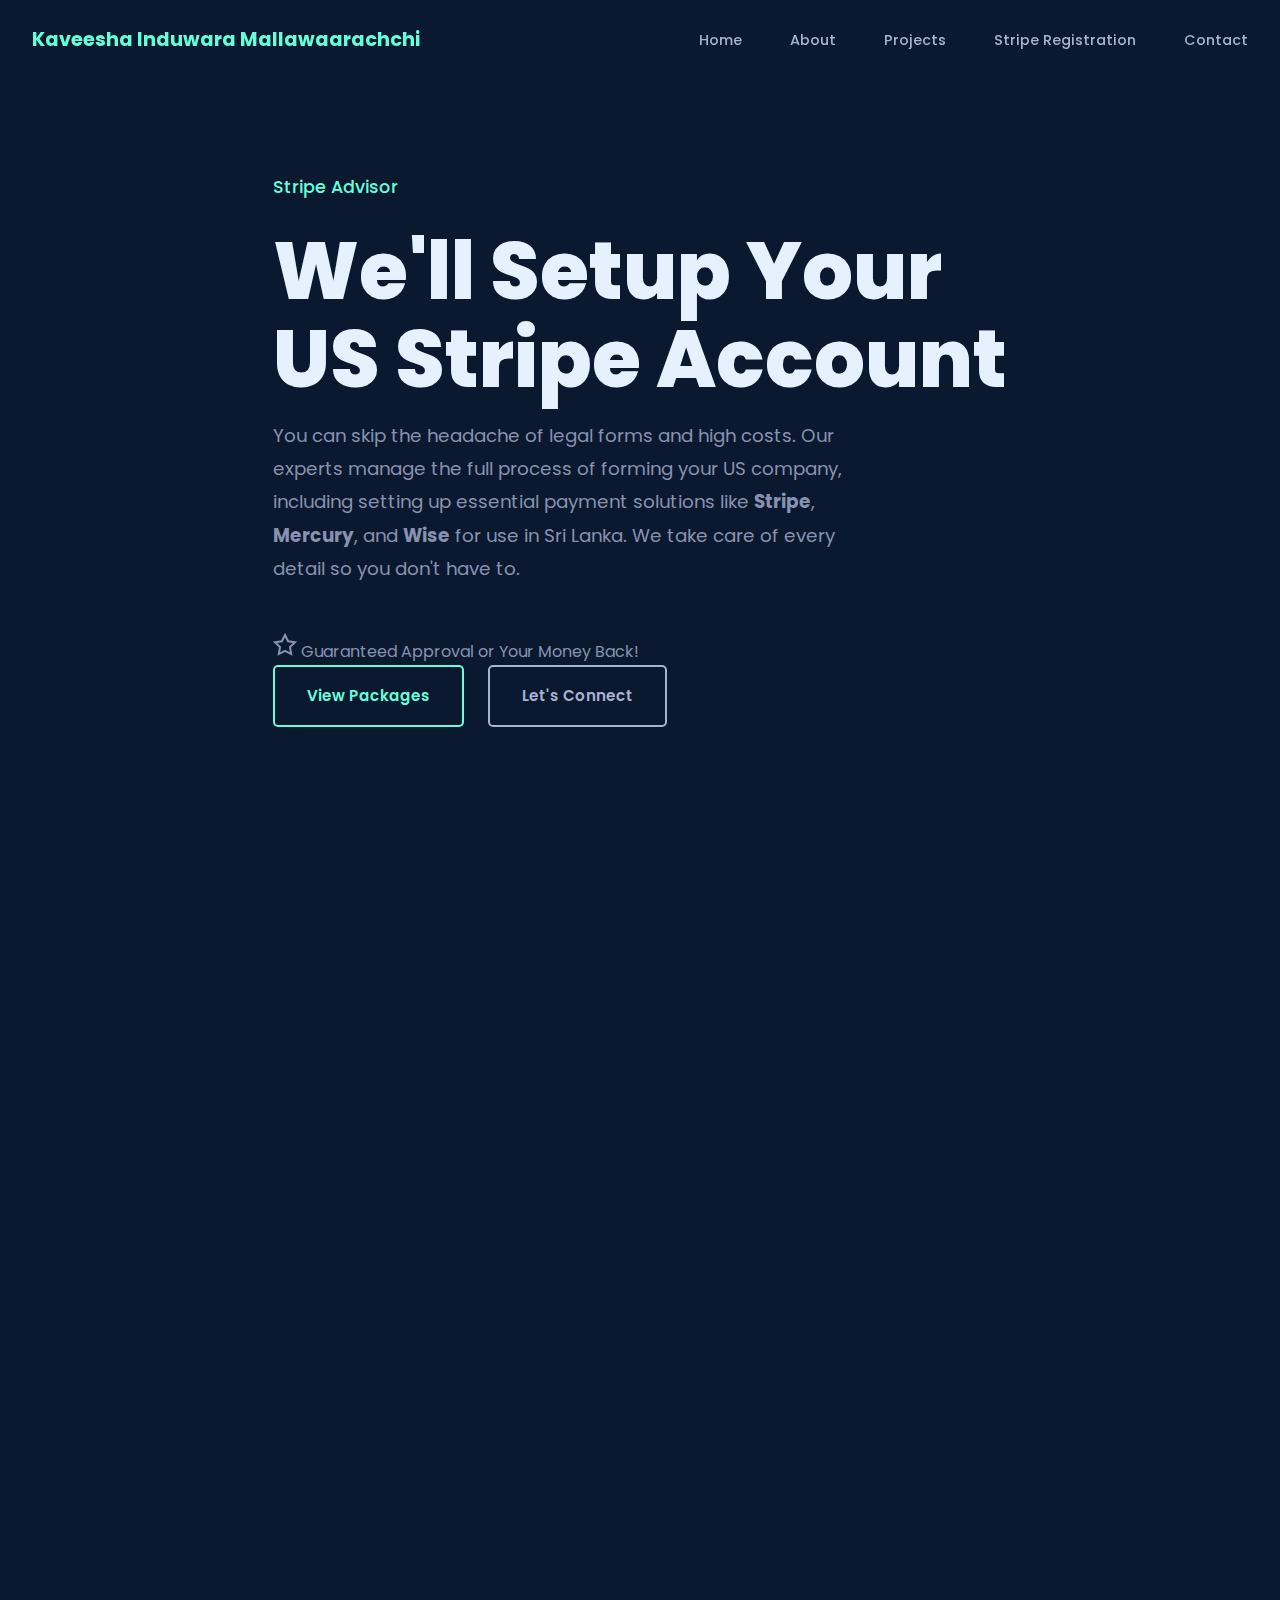
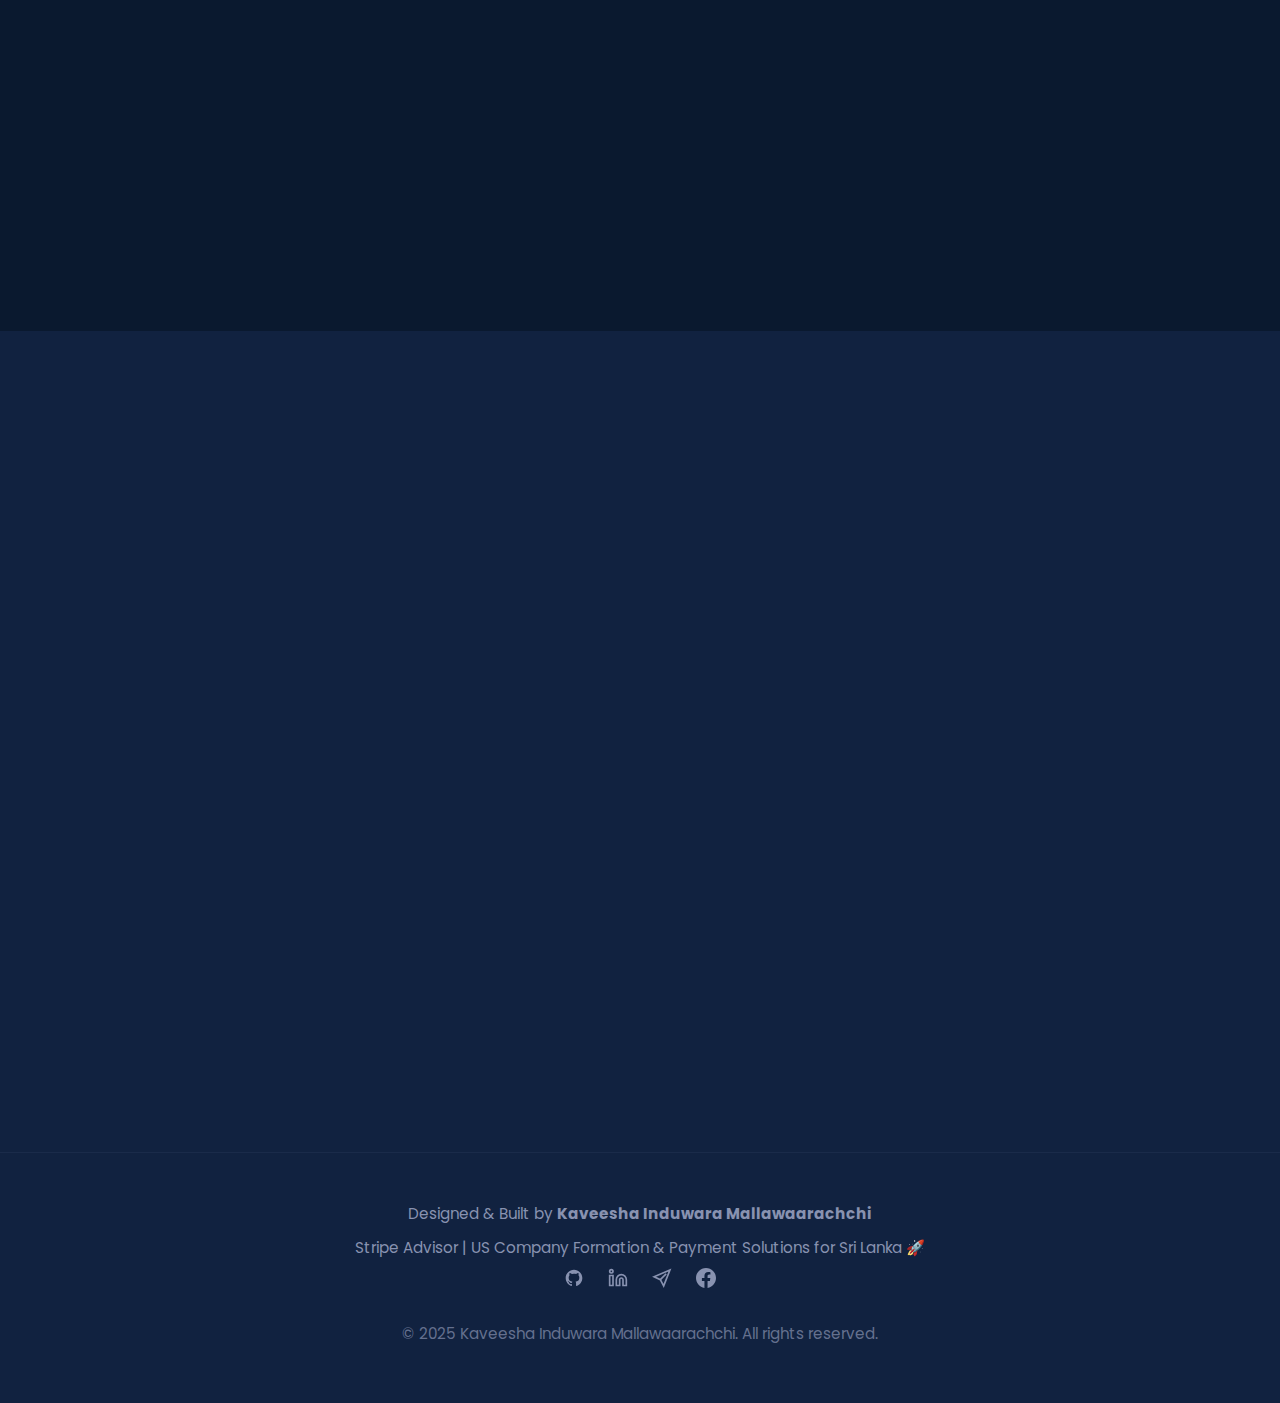
<file: stripe-registration.html>
<!DOCTYPE html>
<html lang="en">
<head>
    <meta charset="UTF-8">
    <meta name="viewport" content="width=device-width, initial-scale=1.0">
    
    <!-- Primary Meta Tags -->
    <title>US Stripe Account Setup for Sri Lanka | Stripe Registration Service | Kaveesha Induwara</title>
    <meta name="title" content="US Stripe Account Setup for Sri Lanka | Stripe Registration Service">
    <meta name="description" content="Get your US Stripe account setup in Sri Lanka. We handle US company formation (New Mexico $150, Wyoming $260, Delaware $260), EIN, Mercury Bank, and Stripe payment gateway. Guaranteed approval or money back!">
    <meta name="keywords" content="Stripe Sri Lanka, US Stripe account Sri Lanka, Stripe registration Sri Lanka, US company formation Sri Lanka, LLC Sri Lanka, New Mexico LLC, Wyoming LLC, Delaware LLC, Mercury bank Sri Lanka, Wise Sri Lanka, Stripe payment gateway Sri Lanka, US business registration Sri Lanka, EIN Sri Lanka, Stripe setup service, Stripe account for Sri Lankans, how to get Stripe in Sri Lanka, Stripe alternative Sri Lanka, US business bank account Sri Lanka, Stripe Advisor Sri Lanka">
    <meta name="author" content="Kaveesha Induwara Mallawaarachchi">
    <meta name="robots" content="index, follow">
    <meta name="language" content="English">
    <meta name="geo.region" content="LK">
    <meta name="geo.placename" content="Sri Lanka">
    
    <!-- Canonical URL -->
    <link rel="canonical" href="https://kaveeshainduwara.lk/stripe-registration.html">
    
    <!-- Open Graph / Facebook -->
    <meta property="og:type" content="website">
    <meta property="og:url" content="https://kaveeshainduwara.lk/stripe-registration.html">
    <meta property="og:title" content="US Stripe Account Setup for Sri Lanka | Starting at $150">
    <meta property="og:description" content="Get your US Stripe account in Sri Lanka. Complete US company formation, EIN, Mercury Bank & Stripe setup. New Mexico LLC $150, Wyoming $260, Delaware $260. Guaranteed approval!">
    <meta property="og:image" content="https://kaveeshainduwara.lk/og-image.png">
    <meta property="og:image:width" content="1200">
    <meta property="og:image:height" content="630">
    <meta property="og:locale" content="en_US">
    <meta property="og:site_name" content="Stripe Advisor Sri Lanka">
    
    <!-- Twitter Card -->
    <meta name="twitter:card" content="summary_large_image">
    <meta name="twitter:url" content="https://kaveeshainduwara.lk/stripe-registration.html">
    <meta name="twitter:title" content="US Stripe Account Setup for Sri Lanka | Starting at $150">
    <meta name="twitter:description" content="Complete US company formation + Stripe setup for Sri Lankans. New Mexico $150, Wyoming $260, Delaware $260. Guaranteed approval or money back!">
    <meta name="twitter:image" content="https://kaveeshainduwara.lk/og-image.png">
    <meta name="twitter:creator" content="@ImKaveesha">
    
    <!-- Theme Color -->
    <meta name="theme-color" content="#0a0a0a">
    <meta name="msapplication-TileColor" content="#0a0a0a">
    
    <!-- JSON-LD Structured Data for Service -->
    <script type="application/ld+json">
    {
        "@context": "https://schema.org",
        "@type": "Service",
        "serviceType": "US Stripe Account Setup & Company Formation",
        "provider": {
            "@type": "Organization",
            "name": "Stripe Advisor",
            "founder": {
                "@type": "Person",
                "name": "Kaveesha Induwara Mallawaarachchi",
                "url": "https://kaveeshainduwara.lk"
            }
        },
        "areaServed": {
            "@type": "Country",
            "name": "Sri Lanka"
        },
        "description": "Complete US company formation and Stripe account setup service for Sri Lankan entrepreneurs. Includes LLC formation, EIN, Mercury Bank, and Stripe payment gateway.",
        "offers": [
            {
                "@type": "Offer",
                "name": "New Mexico LLC Package",
                "price": "160",
                "priceCurrency": "USD",
                "description": "Best price US company formation with Stripe setup"
            },
            {
                "@type": "Offer",
                "name": "Wyoming LLC Package",
                "price": "260",
                "priceCurrency": "USD",
                "description": "Best for privacy US company formation with Stripe setup"
            },
            {
                "@type": "Offer",
                "name": "Delaware LLC Package",
                "price": "260",
                "priceCurrency": "USD",
                "description": "Best for startups US company formation with Stripe setup"
            }
        ]
    }
    </script>
    
    <!-- JSON-LD for BreadcrumbList -->
    <script type="application/ld+json">
    {
        "@context": "https://schema.org",
        "@type": "BreadcrumbList",
        "itemListElement": [
            {
                "@type": "ListItem",
                "position": 1,
                "name": "Home",
                "item": "https://kaveeshainduwara.lk"
            },
            {
                "@type": "ListItem",
                "position": 2,
                "name": "Stripe Registration",
                "item": "https://kaveeshainduwara.lk/stripe-registration.html"
            }
        ]
    }
    </script>
    
    <!-- JSON-LD for FAQPage -->
    <script type="application/ld+json">
    {
        "@context": "https://schema.org",
        "@type": "FAQPage",
        "mainEntity": [
            {
                "@type": "Question",
                "name": "Can I get Stripe in Sri Lanka?",
                "acceptedAnswer": {
                    "@type": "Answer",
                    "text": "While Stripe doesn't directly support Sri Lanka, you can get a US Stripe account by forming a US company. We handle the complete process including US LLC formation, EIN, Mercury Bank account, and Stripe setup."
                }
            },
            {
                "@type": "Question",
                "name": "How much does US Stripe account setup cost?",
                "acceptedAnswer": {
                    "@type": "Answer",
                    "text": "Our packages start at $150 for New Mexico LLC, $260 for Wyoming LLC (best for privacy), and $260 for Delaware LLC (best for startups). All packages include complete company formation, EIN, Mercury Bank, and Stripe setup."
                }
            },
            {
                "@type": "Question",
                "name": "What documents do I need?",
                "acceptedAnswer": {
                    "@type": "Answer",
                    "text": "You need a clear photo of your passport (all 4 corners visible, no scans) and proof of address (electronic utility bill or bank statement in PDF format)."
                }
            }
        ]
    }
    </script>
    
    <!-- Favicons -->
    <link rel="apple-touch-icon" sizes="180x180" href="/apple-touch-icon.png">
    <link rel="icon" type="image/png" sizes="32x32" href="/favicon-32x32.png">
    <link rel="icon" type="image/png" sizes="16x16" href="/favicon-16x16.png">
    <link rel="icon" type="image/x-icon" href="/favicon.ico">
    <link rel="manifest" href="/site.webmanifest">
    
    <link rel="preconnect" href="https://fonts.googleapis.com">
    <link rel="preconnect" href="https://fonts.gstatic.com" crossorigin>
    <link href="https://fonts.googleapis.com/css2?family=Poppins:wght@300;400;500;600;700;800&display=swap" rel="stylesheet">
    <link rel="stylesheet" href="style.css">
</head>
<body>
    <nav class="navbar" id="navbar">
        <div class="nav-container">
            <a href="index.html" class="nav-logo">Kaveesha Induwara Mallawaarachchi</a>
            <div class="nav-menu" id="navMenu">
                <a href="index.html" class="nav-link">Home</a>
                <a href="index.html#about" class="nav-link">About</a>
                <a href="index.html#projects" class="nav-link">Projects</a>
                <a href="stripe-registration.html" class="nav-link">Stripe Registration</a>
                <a href="index.html#contact" class="nav-link">Contact</a>
            </div>
            <div class="hamburger" id="hamburger">
                <span></span>
                <span></span>
                <span></span>
            </div>
        </div>
    </nav>

    <section class="hero stripe-hero">
        <div class="container">
            <div class="hero-content fade-in">
                <p class="hero-greeting">Stripe Advisor</p>
                <h1 class="hero-name">We'll Setup Your<br>US Stripe Account</h1>
                <p class="hero-description">
                    You can skip the headache of legal forms and high costs. Our experts manage the full process of forming your US company, including setting up essential payment solutions like <strong>Stripe</strong>, <strong>Mercury</strong>, and <strong>Wise</strong> for use in Sri Lanka. We take care of every detail so you don't have to.
                </p>
                <div class="guarantee-badge">
                    <svg width="24" height="24" viewBox="0 0 24 24" fill="none" stroke="currentColor" stroke-width="2">
                        <path d="M12 2L15.09 8.26L22 9.27L17 14.14L18.18 21.02L12 17.77L5.82 21.02L7 14.14L2 9.27L8.91 8.26L12 2Z"/>
                    </svg>
                    <span>Guaranteed Approval or Your Money Back!</span>
                </div>
                <div class="hero-buttons">
                    <a href="#packages" class="btn btn-primary">View Packages</a>
                    <a href="#contact" class="btn btn-outline">Let's Connect</a>
                </div>
            </div>
        </div>
    </section>

    <section id="packages" class="section">
        <div class="container">
            <div class="section-header fade-in-section">
                <span class="section-number">01.</span>
                <h2 class="section-title">Choose Your Package</h2>
                <div class="title-line"></div>
            </div>
            <div class="packages-grid fade-in-section">
                <div class="package-card">
                    <div class="package-badge best-price">Best Price</div>
                    <div class="package-icon">📍</div>
                    <h3 class="package-title">New Mexico</h3>
                    <div class="package-price">
                        <span class="price-amount">$160</span>
                        <span class="price-note">+ LKR conversion</span>
                    </div>
                    <p class="package-description">Perfect for entrepreneurs looking for the most affordable US company formation with full Stripe capabilities.</p>
                    <ul class="package-details">
                        <li>⏱️ Processing: <strong>5-6 working days</strong></li>
                        <li>💰 Annual Cost: <strong>$35/year</strong> (RA fee only)</li>
                        <li class="stripe-bonus">🎁 <strong>FREE $1,000 Stripe Fee Waiver</strong></li>
                    </ul>
                    <a href="#contact" class="btn btn-primary package-btn">Get Started</a>
                </div>

                <div class="package-card featured">
                    <div class="package-badge privacy">Best for Privacy</div>
                    <div class="package-icon">📍</div>
                    <h3 class="package-title">Wyoming</h3>
                    <div class="package-price">
                        <span class="price-amount">$260</span>
                        <span class="price-note">+ LKR conversion</span>
                    </div>
                    <p class="package-description">Enhanced privacy protection with strong asset protection laws. Ideal for those prioritizing confidentiality.</p>
                    <ul class="package-details">
                        <li>⏱️ Processing: <strong>3 days</strong></li>
                        <li>💰 Annual Cost: <strong>$90/year</strong> ($60 state filing + $30 RA)</li>
                        <li class="stripe-bonus">🎁 <strong>FREE $1,000 Stripe Fee Waiver</strong></li>
                    </ul>
                    <a href="#contact" class="btn btn-primary package-btn">Get Started</a>
                </div>

                <div class="package-card">
                    <div class="package-badge startup">Best for Startups</div>
                    <div class="package-icon">📍</div>
                    <h3 class="package-title">Delaware</h3>
                    <div class="package-price">
                        <span class="price-amount">$260</span>
                        <span class="price-note">+ $25 notary fee + LKR conversion</span>
                    </div>
                    <p class="package-description">The gold standard for startups and businesses seeking investor credibility and established business laws.</p>
                    <ul class="package-details">
                        <li>⏱️ Processing: <strong>Up to 12 days</strong></li>
                        <li>💰 Annual Cost: <strong>$90/year</strong> ($60 state filing + $30 RA)</li>
                        <li>📝 One-time: <strong>$25 address notary fee</strong></li>
                        <li class="stripe-bonus">🎁 <strong>FREE $1,000 Stripe Fee Waiver</strong></li>
                    </ul>
                    <a href="#contact" class="btn btn-primary package-btn">Get Started</a>
                </div>
            </div>

            <div class="exclusive-offer-banner fade-in-section">
                <div class="offer-content">
                    <div class="offer-icon">
                        <svg width="48" height="48" viewBox="0 0 24 24" fill="none" stroke="currentColor" stroke-width="2">
                            <path d="M12 2L15.09 8.26L22 9.27L17 14.14L18.18 21.02L12 17.77L5.82 21.02L7 14.14L2 9.27L8.91 8.26L12 2Z"/>
                        </svg>
                    </div>
                    <div class="offer-text">
                        <h3>🎁 Exclusive Offer: $1,000 Stripe Payment Fee Waiver!</h3>
                        <p>With every package, you receive a <strong>$1,000 Stripe payment processing fee waiver coupon</strong> from us — saving you approximately <strong>LKR 12,000</strong> in transaction fees! This exclusive benefit is not offered by any other service provider. Start accepting payments and keep more of your earnings!</p>
                    </div>
                </div>
            </div>

            <div class="extras-section fade-in-section">
                <h3 class="extras-title">⚡ Optional Add-On</h3>
                <div class="extras-card">
                    <div class="extras-content">
                        <h4>Expedited Service</h4>
                        <p>Fast-track your application and get your US company + Stripe account setup in record time.</p>
                    </div>
                    <div class="extras-price">+$70</div>
                </div>
                <p class="rate-note">* Rates subject to current Google USD to LKR rate.</p>
            </div>
        </div>
    </section>

    <section id="features" class="section section-alt">
        <div class="container">
            <div class="section-header fade-in-section">
                <span class="section-number">02.</span>
                <h2 class="section-title">What's Included</h2>
                <div class="title-line"></div>
            </div>
            <div class="features-grid fade-in-section">
                <div class="feature-item">
                    <div class="feature-icon">🏢</div>
                    <h4>US Company Formation</h4>
                    <p>Complete LLC registration in your chosen state</p>
                </div>
                <div class="feature-item">
                    <div class="feature-icon">📮</div>
                    <h4>1-Month Business Address</h4>
                    <p>Registered Agent service with US business address (renewal optional, not mandatory)</p>
                </div>
                <div class="feature-item">
                    <div class="feature-icon">💰</div>
                    <h4>Fully Activated Stripe Account</h4>
                    <p>Complete Stripe payment gateway setup ready to accept payments</p>
                </div>
                <div class="feature-item">
                    <div class="feature-icon">💳</div>
                    <h4>PayPal, Wise & Mercury Setup</h4>
                    <p>Complete payment ecosystem with bank account and e-wallets</p>
                </div>
                <div class="feature-item">
                    <div class="feature-icon">🎁</div>
                    <h4>$1,000 Stripe Fee Waiver</h4>
                    <p>Save approximately LKR 12,000 in long-term Stripe fees courtesy of us</p>
                </div>
                <div class="feature-item">
                    <div class="feature-icon">💸</div>
                    <h4>Free Payouts to Mercury</h4>
                    <p>No transfer fees when receiving Stripe payouts to your Mercury account</p>
                </div>
                <div class="feature-item">
                    <div class="feature-icon">🔢</div>
                    <h4>EIN + Letter 147C</h4>
                    <p>Federal Tax ID number with official IRS documentation</p>
                </div>
                <div class="feature-item">
                    <div class="feature-icon">📋</div>
                    <h4>BOI Report Filing</h4>
                    <p>Beneficial Ownership Information compliance filing</p>
                </div>
                <div class="feature-item">
                    <div class="feature-icon">📚</div>
                    <h4>Free Tax & Compliance Guide</h4>
                    <p>Comprehensive guide to US tax obligations and 100% tax-free digital products</p>
                </div>
                <div class="feature-item">
                    <div class="feature-icon">🔔</div>
                    <h4>Compliance Reminders</h4>
                    <p>Never miss important deadlines and filings</p>
                </div>
                <div class="feature-item">
                    <div class="feature-icon">📞</div>
                    <h4>Lifetime Support</h4>
                    <p>Unlimited support from our team for any issues, anytime</p>
                </div>
                <div class="feature-item">
                    <div class="feature-icon">💳</div>
                    <h4>USA Business Debit Card</h4>
                    <p>Physical Mercury debit card for business expenses</p>
                </div>
            </div>
        </div>
    </section>

    <section id="additional-info" class="section">
        <div class="container">
            <div class="info-grid fade-in-section">
                <div class="info-card">
                    <div class="info-header">
                        <div class="info-icon">💸</div>
                        <h3>Wise Upgrade Recommendation</h3>
                    </div>
                    <div class="info-content">
                        <p><strong>Free:</strong> Receive Stripe payouts to Mercury Bank with no fees</p>
                        <p><strong>Wise Upgrade:</strong> To receive payouts directly to Wise, you must upgrade your Wise account (one-time cost of <strong>$31 USD</strong>)</p>
                        <p class="highlight-text">✨ Wise is our <strong>recommended payout method</strong> for most Sri Lankan clients</p>
                    </div>
                </div>

                <div class="info-card">
                    <div class="info-header">
                        <div class="info-icon">🏦</div>
                        <h3>Withdrawing Funds to Sri Lanka</h3>
                    </div>
                    <div class="info-content">
                        <p><strong>From Mercury:</strong> You must have a USD Receiving Account in a Sri Lankan bank to withdraw directly</p>
                        <p><strong>From Wise:</strong> You can avoid bank transfer limitations and convert to LKR easily</p>
                        <p class="highlight-text">💡 Wise offers more flexibility for Sri Lankan withdrawals</p>
                    </div>
                </div>
            </div>

            <div class="benefits-section fade-in-section">
                <h3 class="benefits-title">⭐ Key Benefits</h3>
                <div class="benefits-grid">
                    <div class="benefit-item">
                        <svg width="24" height="24" viewBox="0 0 24 24" fill="none" stroke="currentColor" stroke-width="2">
                            <path d="M12 2L15.09 8.26L22 9.27L17 14.14L18.18 21.02L12 17.77L5.82 21.02L7 14.14L2 9.27L8.91 8.26L12 2Z"/>
                        </svg>
                        <span><strong>100% Tax-free</strong> for digital products</span>
                    </div>
                    <div class="benefit-item">
                        <svg width="24" height="24" viewBox="0 0 24 24" fill="none" stroke="currentColor" stroke-width="2">
                            <path d="M12 2L15.09 8.26L22 9.27L17 14.14L18.18 21.02L12 17.77L5.82 21.02L7 14.14L2 9.27L8.91 8.26L12 2Z"/>
                        </svg>
                        <span>Major savings from <strong>$1,000 Stripe fee waiver</strong></span>
                    </div>
                    <div class="benefit-item">
                        <svg width="24" height="24" viewBox="0 0 24 24" fill="none" stroke="currentColor" stroke-width="2">
                            <path d="M12 2L15.09 8.26L22 9.27L17 14.14L18.18 21.02L12 17.77L5.82 21.02L7 14.14L2 9.27L8.91 8.26L12 2Z"/>
                        </svg>
                        <span><strong>Full payment ecosystem</strong> ready (Stripe + PayPal + Wise + Mercury)</span>
                    </div>
                    <div class="benefit-item">
                        <svg width="24" height="24" viewBox="0 0 24 24" fill="none" stroke="currentColor" stroke-width="2">
                            <path d="M12 2L15.09 8.26L22 9.27L17 14.14L18.18 21.02L12 17.77L5.82 21.02L7 14.14L2 9.27L8.91 8.26L12 2Z"/>
                        </svg>
                        <span><strong>Continuous support</strong> whenever you need it</span>
                    </div>
                </div>
            </div>
        </div>
    </section>

    <section id="requirements" class="section">
        <div class="container">
            <div class="section-header fade-in-section">
                <span class="section-number">03.</span>
                <h2 class="section-title">Required Documents</h2>
                <div class="title-line"></div>
            </div>
            <div class="requirements-content fade-in-section">
                <div class="requirement-card">
                    <div class="requirement-icon">
                        <svg width="48" height="48" viewBox="0 0 24 24" fill="none" stroke="currentColor" stroke-width="2">
                            <rect x="3" y="4" width="18" height="18" rx="2" ry="2"/>
                            <circle cx="8.5" cy="8.5" r="1.5"/>
                            <path d="M21 15l-5-5L5 21"/>
                        </svg>
                    </div>
                    <h3>Photo of Your Passport</h3>
                    <ul class="requirement-list">
                        <li>Must be a clear photo (not a scanned copy)</li>
                        <li>All 4 corners must be visible</li>
                        <li>Avoid light glares and ensure good focus</li>
                        <li>Supported formats: <strong>JPEG, JPG, PNG, HEIC</strong></li>
                    </ul>
                </div>

                <div class="requirement-card">
                    <div class="requirement-icon">
                        <svg width="48" height="48" viewBox="0 0 24 24" fill="none" stroke="currentColor" stroke-width="2">
                            <path d="M14 2H6a2 2 0 0 0-2 2v16a2 2 0 0 0 2 2h12a2 2 0 0 0 2-2V8z"/>
                            <polyline points="14 2 14 8 20 8"/>
                            <line x1="16" y1="13" x2="8" y2="13"/>
                            <line x1="16" y1="17" x2="8" y2="17"/>
                            <polyline points="10 9 9 9 8 9"/>
                        </svg>
                    </div>
                    <h3>Proof of Address</h3>
                    <ul class="requirement-list">
                        <li>Must be an <strong>electronic bill</strong> (utility bill or bank statement)</li>
                        <li>Scanned copies of hard copy bills are <strong>not acceptable</strong></li>
                        <li>Minor changes in name or address are okay</li>
                        <li>Bills not under your name but same address are acceptable</li>
                        <li>Must be in <strong>PDF format</strong></li>
                    </ul>
                </div>
            </div>
        </div>
    </section>

    <section id="contact" class="section section-alt">
        <div class="container">
            <div class="section-header fade-in-section">
                <span class="section-number">04.</span>
                <h2 class="section-title">Get In Touch</h2>
                <div class="title-line"></div>
            </div>
            <div class="contact-content fade-in-section">
                <p class="contact-intro">Ready to launch your US business and start accepting payments with Stripe? Contact us now to begin your registration process. Our team is here to guide you every step of the way.</p>
                <div class="contact-grid">
                    <a href="mailto:hello@kaveeshainduwara.lk" class="contact-card">
                        <div class="contact-icon">
                            <svg width="24" height="24" viewBox="0 0 24 24" fill="none">
                                <path d="M3 8L10.89 13.26C11.2187 13.4793 11.6049 13.5963 12 13.5963C12.3951 13.5963 12.7813 13.4793 13.11 13.26L21 8M5 19H19C19.5304 19 20.0391 18.7893 20.4142 18.4142C20.7893 18.0391 21 17.5304 21 17V7C21 6.46957 20.7893 5.96086 20.4142 5.58579C20.0391 5.21071 19.5304 5 19 5H5C4.46957 5 3.96086 5.21071 3.58579 5.58579C3.21071 5.96086 3 6.46957 3 7V17C3 17.5304 3.21071 18.0391 3.58579 18.4142C3.96086 18.7893 4.46957 19 5 19Z" stroke="currentColor" stroke-width="2" stroke-linecap="round" stroke-linejoin="round"/>
                            </svg>
                        </div>
                        <h4>Email</h4>
                        <p>hello@kaveeshainduwara.lk</p>
                    </a>
                    <a href="https://t.me/Monster_ZeroX" target="_blank" rel="noopener noreferrer" class="contact-card">
                        <div class="contact-icon">
                            <svg width="24" height="24" viewBox="0 0 24 24" fill="none">
                                <path d="M21.5 2.5L2.5 10.5L10 14L14 21.5L21.5 2.5Z" stroke="currentColor" stroke-width="2" stroke-linecap="round" stroke-linejoin="round"/>
                                <path d="M10 14L17 7" stroke="currentColor" stroke-width="2" stroke-linecap="round" stroke-linejoin="round"/>
                            </svg>
                        </div>
                        <h4>Telegram</h4>
                        <p>@Monster_ZeroX</p>
                    </a>
                    <a href="https://www.facebook.com/StripeAdvisor" target="_blank" rel="noopener noreferrer" class="contact-card">
                        <div class="contact-icon">
                            <svg width="24" height="24" viewBox="0 0 24 24" fill="currentColor">
                                <path d="M24 12.073c0-6.627-5.373-12-12-12s-12 5.373-12 12c0 5.99 4.388 10.954 10.125 11.854v-8.385H7.078v-3.47h3.047V9.43c0-3.007 1.792-4.669 4.533-4.669 1.312 0 2.686.235 2.686.235v2.953H15.83c-1.491 0-1.956.925-1.956 1.874v2.25h3.328l-.532 3.47h-2.796v8.385C19.612 23.027 24 18.062 24 12.073z"/>
                            </svg>
                        </div>
                        <h4>Facebook</h4>
                        <p>Stripe Advisor</p>
                    </a>
                    <a href="https://wa.me/94768113859" target="_blank" rel="noopener noreferrer" class="contact-card">
                        <div class="contact-icon">
                            <svg width="24" height="24" viewBox="0 0 24 24" fill="currentColor">
                                <path d="M17.472 14.382c-.297-.149-1.758-.867-2.03-.967-.273-.099-.471-.148-.67.15-.197.297-.767.966-.94 1.164-.173.199-.347.223-.644.075-.297-.15-1.255-.463-2.39-1.475-.883-.788-1.48-1.761-1.653-2.059-.173-.297-.018-.458.13-.606.134-.133.298-.347.446-.52.149-.174.198-.298.298-.497.099-.198.05-.371-.025-.52-.075-.149-.669-1.612-.916-2.207-.242-.579-.487-.5-.669-.51-.173-.008-.371-.01-.57-.01-.198 0-.52.074-.792.372-.272.297-1.04 1.016-1.04 2.479 0 1.462 1.065 2.875 1.213 3.074.149.198 2.096 3.2 5.077 4.487.709.306 1.262.489 1.694.625.712.227 1.36.195 1.871.118.571-.085 1.758-.719 2.006-1.413.248-.694.248-1.289.173-1.413-.074-.124-.272-.198-.57-.347m-5.421 7.403h-.004a9.87 9.87 0 01-5.031-1.378l-.361-.214-3.741.982.998-3.648-.235-.374a9.86 9.86 0 01-1.51-5.26c.001-5.45 4.436-9.884 9.888-9.884 2.64 0 5.122 1.03 6.988 2.898a9.825 9.825 0 012.893 6.994c-.003 5.45-4.437 9.884-9.885 9.884m8.413-18.297A11.815 11.815 0 0012.05 0C5.495 0 .16 5.335.157 11.892c0 2.096.547 4.142 1.588 5.945L.057 24l6.305-1.654a11.882 11.882 0 005.683 1.448h.005c6.554 0 11.89-5.335 11.893-11.893a11.821 11.821 0 00-3.48-8.413Z"/>
                            </svg>
                        </div>
                        <h4>WhatsApp</h4>
                        <p>+94 76 811 3859</p>
                    </a>
                </div>
            </div>
        </div>
    </section>

    <footer class="footer">
        <div class="container">
            <div class="footer-content">
                <p>Designed & Built by <strong>Kaveesha Induwara Mallawaarachchi</strong></p>
                <p class="footer-tech">Stripe Advisor | US Company Formation & Payment Solutions for Sri Lanka 🚀</p>
                <div class="footer-social">
                    <a href="https://github.com/Monster-ZeroX" target="_blank" rel="noopener noreferrer" aria-label="GitHub">
                        <svg width="20" height="20" viewBox="0 0 24 24" fill="currentColor"><path d="M12 2C6.477 2 2 6.477 2 12c0 4.42 2.865 8.17 6.839 9.49.5.092.682-.217.682-.482 0-.237-.008-.866-.013-1.7-2.782.603-3.369-1.34-3.369-1.34-.454-1.156-1.11-1.463-1.11-1.463-.908-.62.069-.608.069-.608 1.003.07 1.531 1.03 1.531 1.03.892 1.529 2.341 1.087 2.91.831.092-.646.35-1.086.636-1.336-2.22-.253-4.555-1.11-4.555-4.943 0-1.091.39-1.984 1.029-2.683-.103-.253-.446-1.27.098-2.647 0 0 .84-.269 2.75 1.025A9.578 9.578 0 0112 6.836c.85.004 1.705.114 2.504.336 1.909-1.294 2.747-1.025 2.747-1.025.546 1.377.203 2.394.1 2.647.64.699 1.028 1.592 1.028 2.683 0 3.842-2.339 4.687-4.566 4.935.359.309.678.919.678 1.852 0 1.336-.012 2.415-.012 2.743 0 .267.18.578.688.48C19.138 20.167 22 16.418 22 12c0-5.523-4.477-10-10-10z"/></svg>
                    </a>
                    <a href="https://linkedin.com/in/imkaveesha" target="_blank" rel="noopener noreferrer" aria-label="LinkedIn">
                        <svg width="20" height="20" viewBox="0 0 24 24" fill="none" stroke="currentColor" stroke-width="2"><path d="M16 8C17.5913 8 19.1174 8.63214 20.2426 9.75736C21.3679 10.8826 22 12.4087 22 14V21H18V14C18 13.4696 17.7893 12.9609 17.4142 12.5858C17.0391 12.2107 16.5304 12 16 12C15.4696 12 14.9609 12.2107 14.5858 12.5858C14.2107 12.9609 14 13.4696 14 14V21H10V14C10 12.4087 10.6321 10.8826 11.7574 9.75736C12.8826 8.63214 14.4087 8 16 8Z"/><path d="M6 9H2V21H6V9Z"/><path d="M4 6C5.10457 6 6 5.10457 6 4C6 2.89543 5.10457 2 4 2C2.89543 2 2 2.89543 2 4C2 5.10457 2.89543 6 4 6Z"/></svg>
                    </a>
                    <a href="https://t.me/Monster_ZeroX" target="_blank" rel="noopener noreferrer" aria-label="Telegram">
                        <svg width="20" height="20" viewBox="0 0 24 24" fill="none" stroke="currentColor" stroke-width="2"><path d="M21.5 2.5L2.5 10.5L10 14L14 21.5L21.5 2.5Z"/><path d="M10 14L17 7"/></svg>
                    </a>
                    <a href="https://www.facebook.com/StripeAdvisor" target="_blank" rel="noopener noreferrer" aria-label="Facebook">
                        <svg width="20" height="20" viewBox="0 0 24 24" fill="currentColor"><path d="M24 12.073c0-6.627-5.373-12-12-12s-12 5.373-12 12c0 5.99 4.388 10.954 10.125 11.854v-8.385H7.078v-3.47h3.047V9.43c0-3.007 1.792-4.669 4.533-4.669 1.312 0 2.686.235 2.686.235v2.953H15.83c-1.491 0-1.956.925-1.956 1.874v2.25h3.328l-.532 3.47h-2.796v8.385C19.612 23.027 24 18.062 24 12.073z"/></svg>
                    </a>
                </div>
                <p class="footer-copyright">&copy; 2025 Kaveesha Induwara Mallawaarachchi. All rights reserved.</p>
            </div>
        </div>
    </footer>

    <script src="script.js"></script>
</body>
</html>
</file>
<file: style.css>
:root {
    --bg-primary: #0a192f;
    --bg-secondary: #112240;
    --bg-light: #1a2b4a;
    --text-primary: #e6f1ff;
    --text-secondary: #8892b0;
    --text-tertiary: #a8b2d1;
    --accent-primary: #64ffda;
    --accent-secondary: #5ce1e6;
    --white: #ffffff;
    --transition: all 0.3s cubic-bezier(0.645, 0.045, 0.355, 1);
}

* {
    margin: 0;
    padding: 0;
    box-sizing: border-box;
}

html {
    scroll-behavior: smooth;
    overflow-x: hidden;
}

body {
    font-family: 'Poppins', sans-serif;
    background: var(--bg-primary);
    color: var(--text-secondary);
    line-height: 1.7;
    overflow-x: hidden;
}

.container {
    max-width: 1200px;
    margin: 0 auto;
    padding: 0 2rem;
}

.navbar {
    position: fixed;
    top: 0;
    left: 0;
    right: 0;
    z-index: 1000;
    background: rgba(10, 25, 47, 0.95);
    backdrop-filter: blur(10px);
    -webkit-backdrop-filter: blur(10px);
    transition: var(--transition);
}

.navbar.scrolled {
    box-shadow: 0 10px 30px -10px rgba(2, 12, 27, 0.7);
}

.nav-container {
    max-width: 1400px;
    margin: 0 auto;
    padding: 1.5rem 2rem;
    display: flex;
    justify-content: space-between;
    align-items: center;
}

.nav-logo {
    font-size: 1.2rem;
    font-weight: 700;
    color: var(--accent-primary);
    text-decoration: none;
    transition: var(--transition);
}

.nav-logo:hover {
    color: var(--accent-secondary);
}

.nav-menu {
    display: flex;
    gap: 3rem;
    align-items: center;
}

.nav-link {
    color: var(--text-tertiary);
    text-decoration: none;
    font-weight: 500;
    font-size: 0.9rem;
    transition: var(--transition);
    position: relative;
}

.nav-link:hover {
    color: var(--accent-primary);
}

.hamburger {
    display: none;
    flex-direction: column;
    cursor: pointer;
    gap: 6px;
}

.hamburger span {
    width: 28px;
    height: 2px;
    background: var(--accent-primary);
    transition: var(--transition);
    border-radius: 2px;
}

.hamburger.active span:nth-child(1) {
    transform: rotate(45deg) translate(9px, 9px);
}

.hamburger.active span:nth-child(2) {
    opacity: 0;
}

.hamburger.active span:nth-child(3) {
    transform: rotate(-45deg) translate(8px, -8px);
}

.hero {
    min-height: 100vh;
    display: flex;
    align-items: center;
    justify-content: center;
    position: relative;
    padding: 0 2rem;
}

.hero-content {
    max-width: 900px;
}

.hero-image-container {
    margin-bottom: 2rem;
    text-align: center;
}

.hero-profile-img {
    width: 180px;
    height: 180px;
    border-radius: 50%;
    object-fit: cover;
    border: 3px solid var(--accent-primary);
    box-shadow: 0 0 20px rgba(100, 255, 218, 0.3);
    transition: var(--transition);
}

.hero-profile-img:hover {
    transform: scale(1.05);
    box-shadow: 0 0 30px rgba(100, 255, 218, 0.5);
}

.hero-greeting {
    color: var(--accent-primary);
    font-size: 1.1rem;
    font-weight: 500;
    margin-bottom: 1.5rem;
}

.hero-name {
    font-size: clamp(3rem, 8vw, 5rem);
    font-weight: 800;
    color: var(--text-primary);
    margin-bottom: 1rem;
    line-height: 1.1;
}

.hero-title {
    font-size: clamp(2rem, 5vw, 3.5rem);
    font-weight: 700;
    color: var(--text-tertiary);
    margin-bottom: 2rem;
    line-height: 1.2;
}

.hero-description {
    font-size: 1.15rem;
    color: var(--text-secondary);
    margin-bottom: 3rem;
    max-width: 600px;
    line-height: 1.8;
}

.hero-buttons {
    display: flex;
    gap: 1.5rem;
    flex-wrap: wrap;
}

.btn {
    padding: 1rem 2rem;
    border-radius: 5px;
    text-decoration: none;
    font-weight: 600;
    font-size: 0.95rem;
    transition: var(--transition);
    display: inline-block;
    cursor: pointer;
}

.btn-primary {
    background: transparent;
    color: var(--accent-primary);
    border: 2px solid var(--accent-primary);
}

.btn-primary:hover {
    background: rgba(100, 255, 218, 0.1);
    transform: translateY(-3px);
}

.btn-outline {
    background: transparent;
    color: var(--text-tertiary);
    border: 2px solid var(--text-tertiary);
}

.btn-outline:hover {
    background: rgba(168, 178, 209, 0.1);
    color: var(--accent-primary);
    border-color: var(--accent-primary);
    transform: translateY(-3px);
}

.scroll-indicator {
    position: absolute;
    bottom: 3rem;
    left: 50%;
    transform: translateX(-50%);
}

.scroll-indicator span {
    display: block;
    width: 2px;
    height: 60px;
    background: linear-gradient(to bottom, var(--accent-primary), transparent);
    animation: scroll 2s ease-in-out infinite;
}

@keyframes scroll {
    0%, 100% { opacity: 0; transform: translateY(0); }
    50% { opacity: 1; transform: translateY(20px); }
}

.section {
    padding: 6rem 2rem;
}

.section-alt {
    background: var(--bg-secondary);
}

.section-header {
    display: flex;
    align-items: center;
    margin-bottom: 4rem;
    gap: 1rem;
}

.section-number {
    font-size: 1.2rem;
    color: var(--accent-primary);
    font-weight: 600;
}

.section-title {
    font-size: clamp(2rem, 4vw, 2.5rem);
    color: var(--text-primary);
    font-weight: 700;
    white-space: nowrap;
}

.title-line {
    flex: 1;
    height: 1px;
    background: var(--bg-light);
    margin-left: 1rem;
}

.about-content {
    max-width: 900px;
}

.about-text p {
    font-size: 1.1rem;
    margin-bottom: 1.5rem;
    color: var(--text-secondary);
}

.about-text strong {
    color: var(--text-tertiary);
    font-weight: 600;
}

.highlight-text {
    color: var(--accent-primary);
    font-style: italic;
    margin-top: 2rem;
}

.about-stats {
    display: flex;
    gap: 3rem;
    margin-top: 3rem;
    flex-wrap: wrap;
}

.stat-item {
    display: flex;
    flex-direction: column;
    gap: 0.5rem;
}

.stat-number {
    font-size: 2.5rem;
    font-weight: 700;
    color: var(--accent-primary);
}

.stat-label {
    font-size: 0.95rem;
    color: var(--text-secondary);
}

.skills-container {
    display: grid;
    grid-template-columns: repeat(auto-fit, minmax(300px, 1fr));
    gap: 2.5rem;
}

.skill-category {
    background: var(--bg-light);
    padding: 2.5rem;
    border-radius: 8px;
    transition: var(--transition);
    border: 1px solid transparent;
}

.skill-category:hover {
    transform: translateY(-5px);
    border-color: var(--accent-primary);
}

.skill-icon {
    font-size: 3rem;
    margin-bottom: 1.5rem;
}

.skill-category h3 {
    color: var(--text-primary);
    font-size: 1.5rem;
    margin-bottom: 1.5rem;
    font-weight: 600;
}

.skill-list {
    list-style: none;
}

.skill-list li {
    padding: 0.75rem 0;
    color: var(--text-secondary);
    font-size: 1.05rem;
    position: relative;
    padding-left: 1.5rem;
}

.skill-list li::before {
    content: '▹';
    position: absolute;
    left: 0;
    color: var(--accent-primary);
    font-size: 1.2rem;
}

.projects-grid {
    display: grid;
    gap: 3rem;
}

.project-card {
    background: var(--bg-secondary);
    padding: 2.5rem;
    border-radius: 8px;
    transition: var(--transition);
    border: 1px solid var(--bg-light);
    position: relative;
}

.section-alt .project-card {
    background: var(--bg-primary);
}

.project-card:hover {
    transform: translateY(-5px);
    border-color: var(--accent-primary);
}

.project-number {
    font-size: 3rem;
    font-weight: 700;
    color: rgba(100, 255, 218, 0.1);
    position: absolute;
    top: 1.5rem;
    right: 2rem;
}

.project-title {
    color: var(--text-primary);
    font-size: 1.8rem;
    margin-bottom: 1rem;
    font-weight: 600;
}

.project-description {
    color: var(--text-secondary);
    margin-bottom: 1.5rem;
    line-height: 1.8;
    font-size: 1.05rem;
}

.project-tech {
    display: flex;
    gap: 1rem;
    margin-bottom: 2rem;
    flex-wrap: wrap;
}

.project-tech span {
    font-size: 0.85rem;
    color: var(--accent-primary);
    background: rgba(100, 255, 218, 0.1);
    padding: 0.4rem 1rem;
    border-radius: 20px;
}

.project-link {
    display: inline-flex;
    align-items: center;
    gap: 0.5rem;
    color: var(--accent-primary);
    text-decoration: none;
    font-weight: 600;
    transition: var(--transition);
}

.project-link:hover {
    gap: 0.75rem;
}

.project-link svg {
    transition: var(--transition);
}

.projects-footer {
    text-align: center;
    margin-top: 3rem;
    font-size: 1.1rem;
}

.projects-footer a {
    color: var(--accent-primary);
    text-decoration: none;
    font-weight: 600;
    transition: var(--transition);
}

.projects-footer a:hover {
    text-decoration: underline;
}

.github-stats {
    margin-top: 4rem;
    text-align: center;
}

.stats-title {
    color: var(--text-primary);
    font-size: 1.8rem;
    margin-bottom: 2rem;
    font-weight: 600;
}

.github-contribution {
    display: flex;
    justify-content: center;
    align-items: center;
    padding: 2rem;
    background: var(--bg-secondary);
    border-radius: 8px;
    border: 1px solid var(--bg-light);
}

.contribution-chart {
    max-width: 100%;
    height: auto;
    border-radius: 4px;
}

.contact-content {
    max-width: 900px;
    margin: 0 auto;
}

.contact-intro {
    font-size: 1.15rem;
    color: var(--text-secondary);
    text-align: center;
    margin-bottom: 3rem;
    line-height: 1.8;
}

.contact-grid {
    display: grid;
    grid-template-columns: repeat(auto-fit, minmax(250px, 1fr));
    gap: 2rem;
}

.contact-card {
    background: var(--bg-light);
    padding: 2rem;
    border-radius: 8px;
    text-align: center;
    transition: var(--transition);
    text-decoration: none;
    border: 1px solid transparent;
}

.section-alt .contact-card {
    background: var(--bg-primary);
}

.contact-card:hover {
    transform: translateY(-5px);
    border-color: var(--accent-primary);
}

.contact-icon {
    color: var(--accent-primary);
    margin-bottom: 1rem;
    display: flex;
    justify-content: center;
}

.contact-card h4 {
    color: var(--text-primary);
    font-size: 1.3rem;
    margin-bottom: 0.5rem;
    font-weight: 600;
}

.contact-card p {
    color: var(--text-secondary);
    font-size: 0.95rem;
}

.footer {
    background: var(--bg-secondary);
    padding: 3rem 2rem;
    border-top: 1px solid var(--bg-light);
}

.footer-content {
    text-align: center;
}

.footer-content p {
    color: var(--text-secondary);
    margin-bottom: 0.5rem;
    font-size: 0.95rem;
}

.footer-tech {
    color: var(--accent-primary);
    font-size: 0.9rem;
    margin-bottom: 1.5rem;
}

.footer-social {
    display: flex;
    justify-content: center;
    gap: 1.5rem;
    margin-bottom: 1.5rem;
}

.footer-social a {
    color: var(--text-secondary);
    transition: var(--transition);
}

.footer-social a:hover {
    color: var(--accent-primary);
    transform: translateY(-3px);
}

.footer-copyright {
    font-size: 0.85rem;
    opacity: 0.7;
}

.fade-in {
    animation: fadeIn 1s ease-in;
}

@keyframes fadeIn {
    from { opacity: 0; transform: translateY(30px); }
    to { opacity: 1; transform: translateY(0); }
}

.fade-in-section {
    opacity: 0;
    transform: translateY(50px);
    transition: opacity 0.6s ease-out, transform 0.6s ease-out;
}

.fade-in-section.visible {
    opacity: 1;
    transform: translateY(0);
}

@media (max-width: 968px) {
    .nav-menu {
        position: fixed;
        left: -100%;
        top: 80px;
        flex-direction: column;
        background: var(--bg-secondary);
        width: 100%;
        text-align: center;
        transition: left 0.3s ease;
        padding: 2rem 0;
        border-top: 1px solid var(--bg-light);
        gap: 2rem;
    }

    .nav-menu.active {
        left: 0;
    }

    .hamburger {
        display: flex;
    }

    .section-header {
        flex-wrap: wrap;
    }

    .title-line {
        display: none;
    }

    .hero-buttons {
        flex-direction: column;
    }

    .btn {
        width: 100%;
        max-width: 300px;
        text-align: center;
    }

    .about-stats {
        justify-content: center;
    }

    .contact-grid {
        grid-template-columns: 1fr;
    }
}

@media (max-width: 640px) {
    .container {
        padding: 0 1.5rem;
    }

    .section {
        padding: 4rem 1.5rem;
    }

    .hero {
        padding: 0 1.5rem;
    }

    .hero-name {
        font-size: 2.5rem;
    }

    .hero-title {
        font-size: 1.8rem;
    }

    .section-title {
        font-size: 1.8rem;
    }

    .skills-container {
        grid-template-columns: 1fr;
    }

    .project-number {
        font-size: 2rem;
        top: 1rem;
        right: 1rem;
    }
}
</file>
